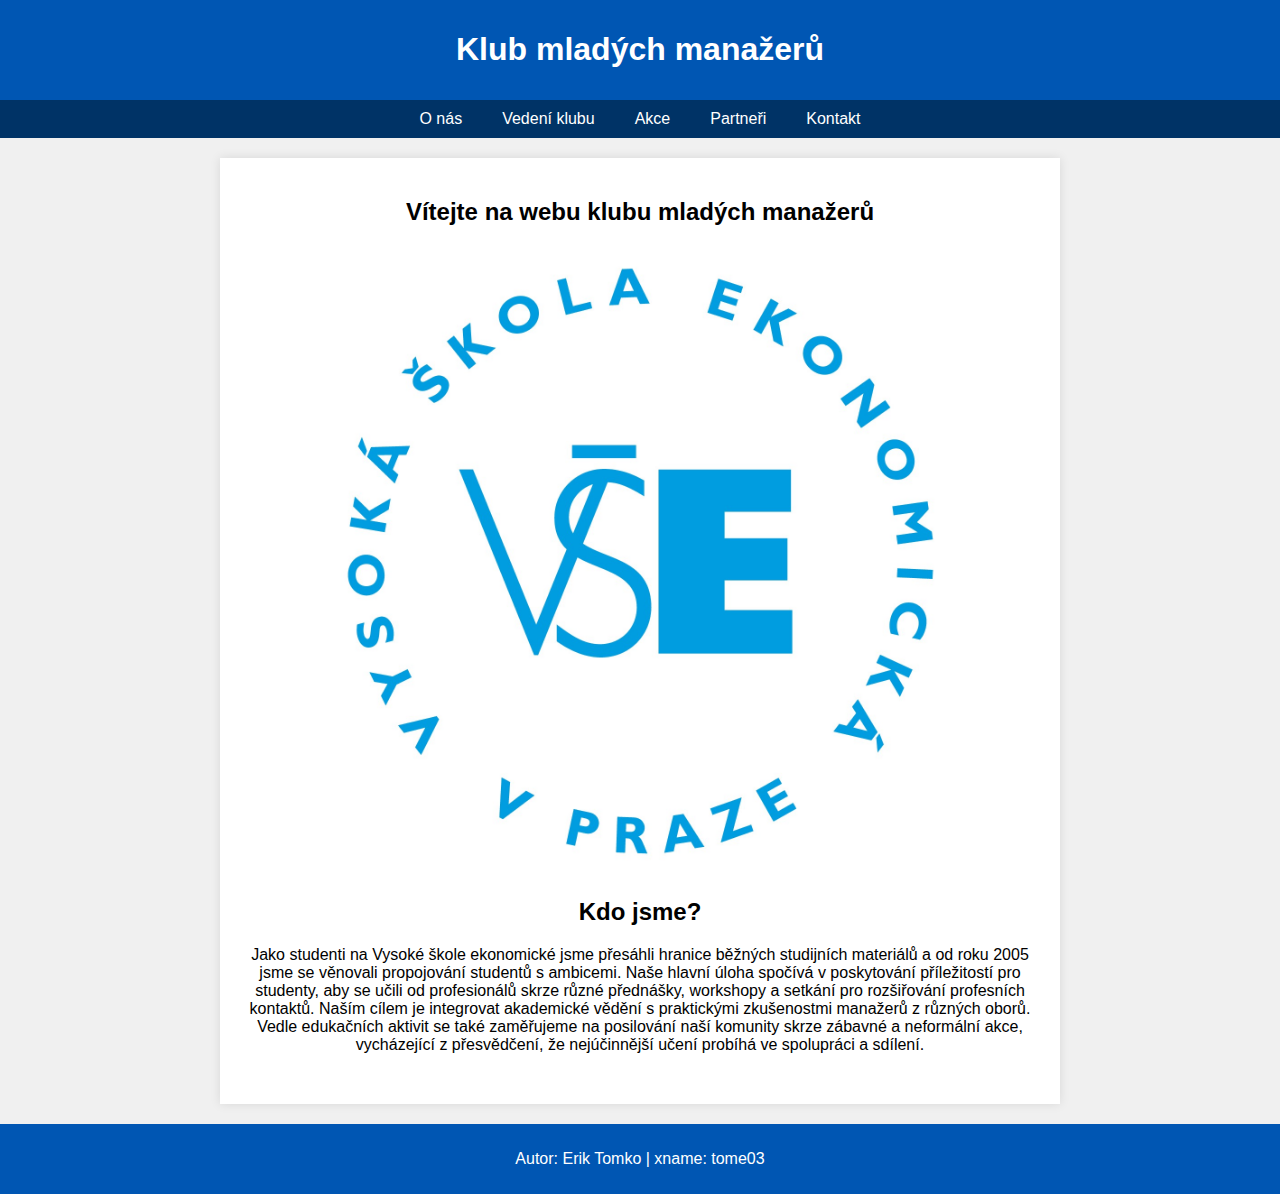
<file: index.html>
<!DOCTYPE html>
<html lang="en">
<head>
  <meta charset="UTF-8">
  <meta name="viewport" content="width=device-width, initial-scale=1.0">
  <link rel="stylesheet" type="text/css" href="index.css">
  <link rel="icon" type="image/x-icon" href="favicon.ico">
  <link rel="apple-touch-icon" sizes="180x180" href="icon.png">
  <title>Klub mladých manažerů</title>

</head>
<body>
<header>
  <h1>Klub mladých manažerů</h1>
</header>

<nav>
  <a href="index.html">O nás</a>
  <a href="clenove.html">Vedení klubu</a>
  <a href="akcie.html">Akce</a>
  <a href="parnteri.html">Partneři</a>
  <a href="kontakt.html">Kontakt</a>
</nav>

<div class="container">
  <section id="about" class="about-section">
    <h2>Vítejte na webu klubu mladých manažerů</h2>
    <img src="vse.jpg" alt="VSE_Praha">

    <h2>Kdo jsme?</h2>
    <p>Jako studenti na Vysoké škole ekonomické jsme přesáhli hranice běžných studijních materiálů a od roku 2005 jsme se věnovali propojování studentů s ambicemi. Naše hlavní úloha spočívá v poskytování příležitostí pro studenty, aby se učili od profesionálů skrze různé přednášky, workshopy a setkání pro rozšiřování profesních kontaktů. Naším cílem je integrovat akademické vědění s praktickými zkušenostmi manažerů z různých oborů. Vedle edukačních aktivit se také zaměřujeme na posilování naší komunity skrze zábavné a neformální akce, vycházející z přesvědčení, že nejúčinnější učení probíhá ve spolupráci a sdílení. </p>
  </section>
</div>

<footer>
  <p>Autor: Erik Tomko | xname: tome03</p>
</footer>
</body>
</html>
</file>
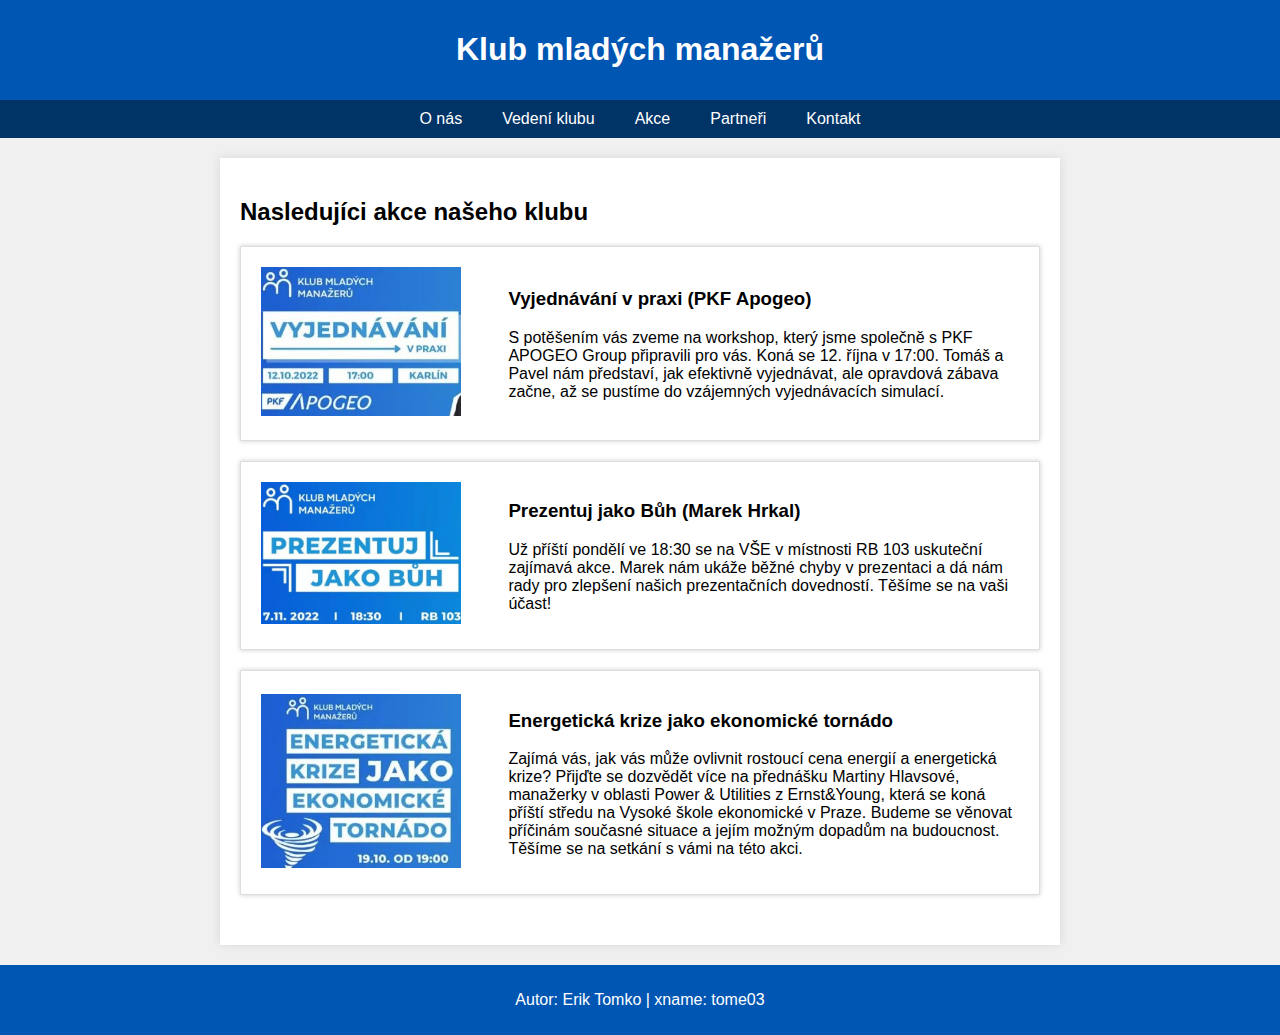
<file: akcie.html>
<!DOCTYPE html>
<html lang="en">
<head>
    <meta charset="UTF-8">
    <meta name="viewport" content="width=device-width, initial-scale=1.0">
    <link rel="stylesheet" type="text/css" href="akcie.css">
    <link rel="icon" type="image/x-icon" href="favicon.ico">
    <link rel="apple-touch-icon" sizes="180x180" href="icon.png">
    <title>KMM - Akce</title>

</head>
<body>
<header>
    <h1>Klub mladých manažerů</h1>
</header>

<nav>
    <a href="index.html">O nás</a>
    <a href="clenove.html">Vedení klubu</a>
    <a href="akcie.html">Akce</a>
    <a href="parnteri.html">Partneři</a>
    <a href="kontakt.html">Kontakt</a>
</nav>

<div class="container">
    <section id="events" class="events-section">
        <h2>Nasledujíci akce našeho klubu</h2>

        <div class="event-card">
            <div class="event-image">
                <img src="apogeo_event.JPG" alt="Akce1" style="width: 200px">
            </div>
            <div class="event-description">
                <h3 class="event-headline">Vyjednávání v praxi (PKF Apogeo)</h3>
                <p>S potěšením vás zveme na workshop, který jsme společně s PKF APOGEO Group připravili pro vás. Koná se 12. října v 17:00. Tomáš a Pavel nám představí, jak efektivně vyjednávat, ale opravdová zábava začne, až se pustíme do vzájemných vyjednávacích simulací.</p>
            </div>
        </div>

        <div class="event-card">
            <div class="event-image">
                <img src="prezentuj.jpg" alt="Akce 2" style="width: 200px">
            </div>
            <div class="event-description">
                <h3 class="event-headline">Prezentuj jako Bůh (Marek Hrkal)</h3>
                <p>Už příští pondělí ve 18:30 se na VŠE v místnosti RB 103 uskuteční zajímavá akce. Marek nám ukáže běžné chyby v prezentaci a dá nám rady pro zlepšení našich prezentačních dovedností. Těšíme se na vaši účast!</p>
            </div>
        </div>

        <div class="event-card">
            <div class="event-image">
                <img src="ey_event.JPG" alt="Akce 3" style="width: 200px" >
            </div>
            <div class="event-description">
                <h3 class="event-headline">Energetická krize jako ekonomické tornádo</h3>
                <p>Zajímá vás, jak vás může ovlivnit rostoucí cena energií a energetická krize? Přijďte se dozvědět více na přednášku Martiny Hlavsové, manažerky v oblasti Power & Utilities z Ernst&Young, která se koná příští středu na Vysoké škole ekonomické v Praze. Budeme se věnovat příčinám současné situace a jejím možným dopadům na budoucnost. Těšíme se na setkání s vámi na této akci. </p>
            </div>
        </div>

    </section>
</div>

<footer>
    <p>Autor: Erik Tomko | xname: tome03</p>
</footer>
</body>
</html>
</file>
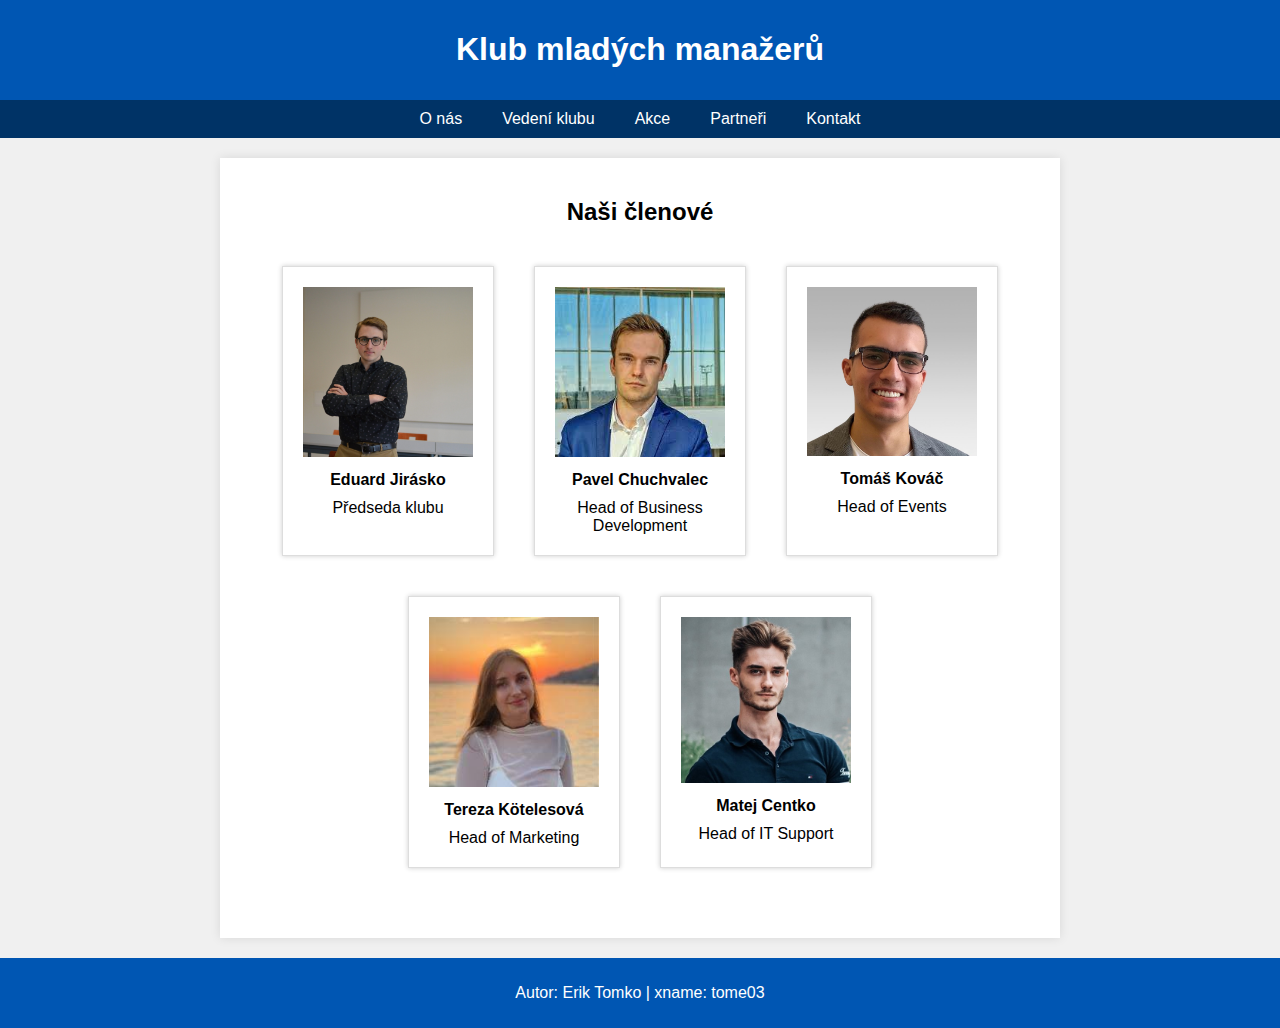
<file: clenove.html>
<!DOCTYPE html>
<html lang="en">
<head>
  <meta charset="UTF-8">
  <meta name="viewport" content="width=device-width, initial-scale=1.0">
    <link rel="stylesheet" type="text/css" href="clenove.css">
  <link rel="icon" type="image/x-icon" href="favicon.ico">
  <link rel="apple-touch-icon" sizes="180x180" href="icon.png">
  <title>KMM - Vedení</title>
</head>
<body>
<header>
  <h1>Klub mladých manažerů</h1>
</header>

<nav>
  <a href="index.html">O nás</a>
  <a href="clenove.html">Vedení klubu</a>
  <a href="akcie.html">Akce</a>
  <a href="parnteri.html">Partneři</a>
  <a href="kontakt.html">Kontakt</a>
</nav>

<div class="container">
  <section id="members" class="members-section">
    <h2>Naši členové</h2>

    <div class="members-row">

      <div class="member-card">
        <img src="edo.jpg" alt="Eduard Jirásko">
        <div class="member-name">Eduard Jirásko</div>
        <div class="member-description">Předseda klubu</div>
      </div>


      <div class="member-card">
        <img src="pavel.jpg" alt="Pavel Chuchvalec">
        <div class="member-name">Pavel Chuchvalec</div>
        <div class="member-description">Head of Business Development</div>
      </div>


      <div class="member-card">
        <img src="tomas.jpg" alt="Tomáš Kováč">
        <div class="member-name">Tomáš Kováč</div>
        <div class="member-description">Head of Events</div>
      </div>
    </div>

    <div class="members-row">

      <div class="member-card">
        <img src="tete.jpg" alt="Tereza Kötelesová ">
        <div class="member-name">Tereza Kötelesová </div>
        <div class="member-description">Head of Marketing</div>
      </div>


      <div class="member-card">
        <img src="matej.jpg" alt="Matej Centko">
        <div class="member-name">Matej Centko</div>
        <div class="member-description">Head of IT Support</div>
      </div>
    </div>
  </section>
</div>

<footer>
  <p>Autor: Erik Tomko | xname: tome03</p>
</footer>
</body>
</html>
</file>
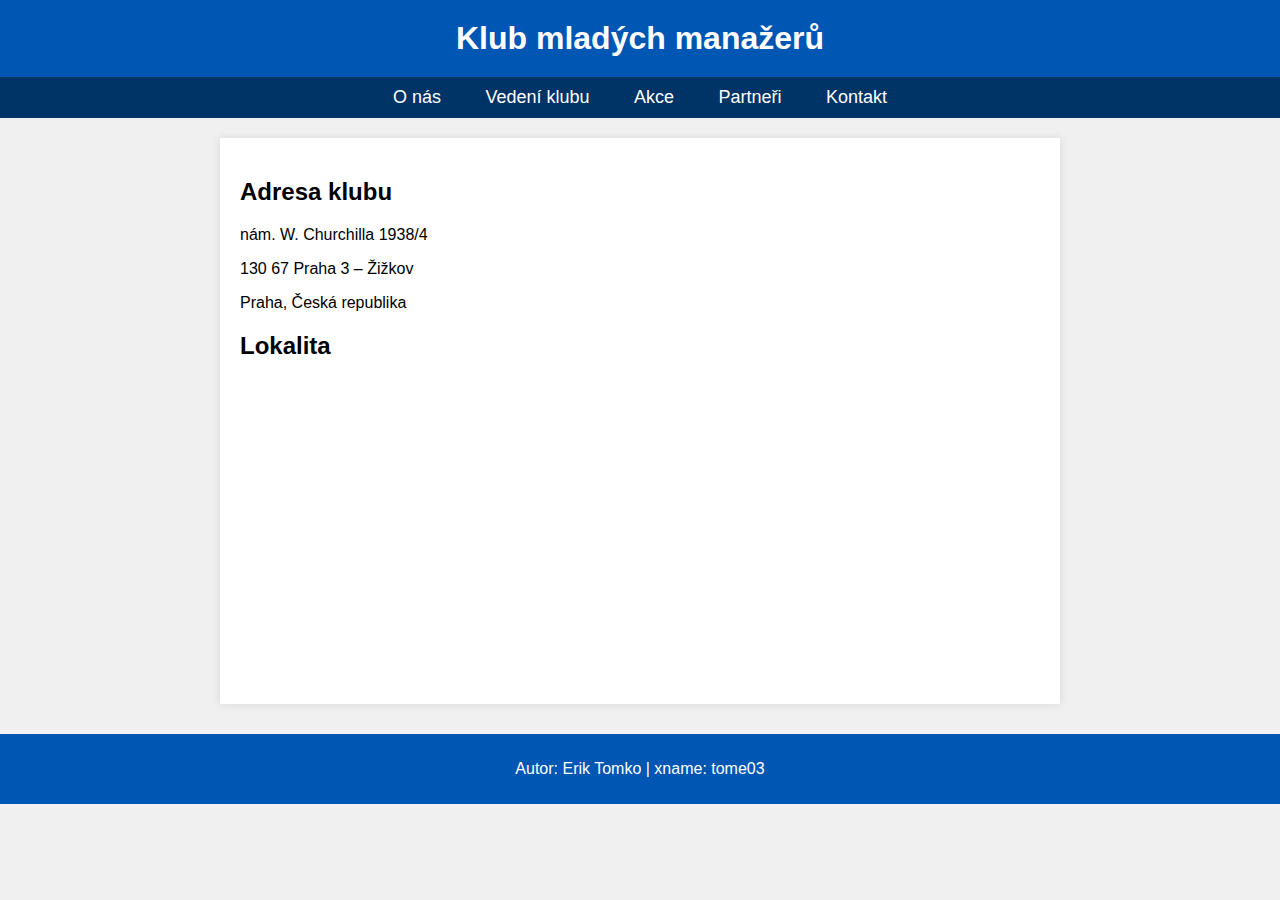
<file: kontakt.html>
<!DOCTYPE html>
<html lang="en">
<head>
  <meta charset="UTF-8">
  <meta name="viewport" content="width=device-width, initial-scale=1.0">
    <link rel="stylesheet" type="text/css" href="kontakt.css">
    <link rel="icon" type="image/x-icon" href="favicon.ico">
    <link rel="apple-touch-icon" sizes="180x180" href="icon.png">
  <title>KMM - Kontakt</title>

</head>
<body>
<header>
  <h1>Klub mladých manažerů</h1>
</header>

<nav>
  <a href="index.html">O nás</a>
  <a href="clenove.html">Vedení klubu</a>
  <a href="akcie.html">Akce</a>
  <a href="parnteri.html">Partneři</a>
  <a href="kontakt.html">Kontakt</a>
</nav>

<div class="container">

    <div class="club-address">
      <h2>Adresa klubu</h2>
      <p>nám. W. Churchilla 1938/4</p>
      <p>130 67 Praha 3 – Žižkov</p>
      <p>Praha, Česká republika</p>
    </div>

    <div class="club-map">
      <h2>Lokalita</h2>
      <iframe src="https://www.google.com/maps/embed?pb=!1m18!1m12!1m3!1d2170.318404684703!2d14.441706316078946!3d50.08397307941979!2m3!1f0!2f0!3f0!3m2!1i1024!2i768!4f13.1!3m3!1m2!1s0x471295129e37a445%3A0x9b0334e2b1f5c3e5!2sUniversity%20of%20Economics%2C%20Prague!5e0!3m2!1sen!2ssk!4v1648003346498!5m2!1sen!2ssk"  style="border:0;" allowfullscreen="" aria-hidden="false" tabindex="0"></iframe>
    </div>
    </div>
  </section>
</div>

<footer>
  <p>Autor: Erik Tomko | xname: tome03</p>
</footer>
</body>
</html>
</file>
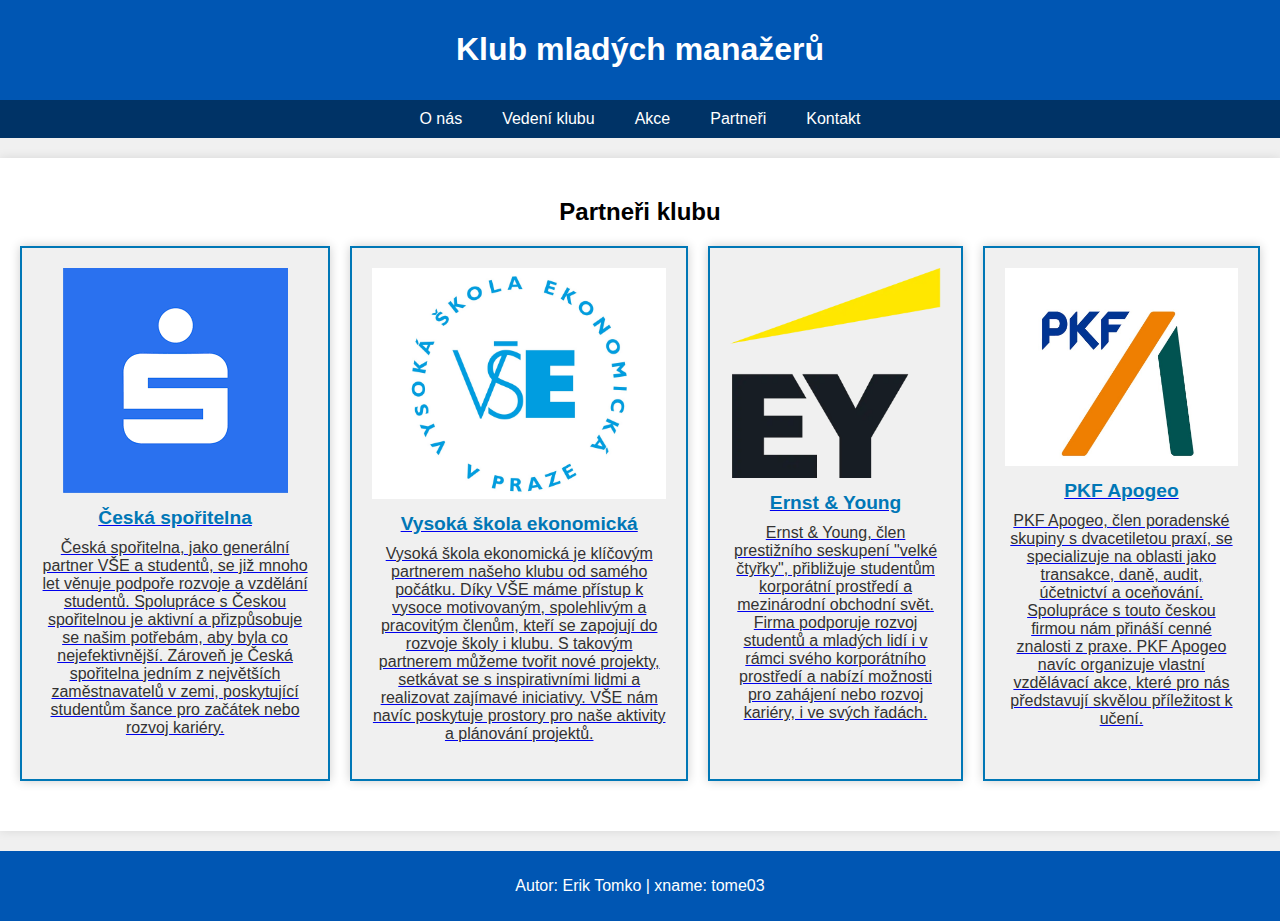
<file: parnteri.html>
<!DOCTYPE html>
<html lang="en">
<head>
  <meta charset="UTF-8">
  <meta name="viewport" content="width=device-width, initial-scale=1.0">
  <link rel="stylesheet" type="text/css" href="partneri.css">
  <link rel="icon" type="image/x-icon" href="favicon.ico">
  <link rel="apple-touch-icon" sizes="180x180" href="icon.png">
  <title>KMM - Partneři</title>

</head>
<body>
<header>
  <h1>Klub mladých manažerů</h1>
</header>

<nav>
  <a href="index.html">O nás</a>
  <a href="clenove.html">Vedení klubu</a>
  <a href="akcie.html">Akce</a>
  <a href="parnteri.html">Partneři</a>
  <a href="kontakt.html">Kontakt</a>
</nav>

<div class="container">
  <section id="sponsors" class="sponsors-section">
    <h2>Partneři klubu</h2>

    <div class="sponsors-container">

      <div class="sponsor-card">
        <a href="https://www.csas.cz/cs/osobni-finance" rel="noopener noreferrer" class="csas">
          <img src="csas.jpg" alt="CSAS" class="sponsor-logo">
          <div class="sponsor-name">Česká spořitelna</div>
          <p class="sponsor-description">Česká spořitelna, jako generální partner VŠE a studentů, se již mnoho let věnuje podpoře rozvoje a vzdělání studentů. Spolupráce s Českou spořitelnou je aktivní a přizpůsobuje se našim potřebám, aby byla co nejefektivnější. Zároveň je Česká spořitelna jedním z největších zaměstnavatelů v zemi, poskytující studentům šance pro začátek nebo rozvoj kariéry.</p>
        </a>
      </div>


      <div class="sponsor-card">
        <a href="https://www.vse.cz" rel="noopener noreferrer" class="vse">
          <img src="vse.jpg" alt="VSE" class="sponsor-logo">
          <div class="sponsor-name">Vysoká škola ekonomická</div>
          <p class="sponsor-description">Vysoká škola ekonomická je klíčovým partnerem našeho klubu od samého počátku. Díky VŠE máme přístup k vysoce motivovaným, spolehlivým a pracovitým členům, kteří se zapojují do rozvoje školy i klubu. S takovým partnerem můžeme tvořit nové projekty, setkávat se s inspirativními lidmi a realizovat zajímavé iniciativy. VŠE nám navíc poskytuje prostory pro naše aktivity a plánování projektů.</p>
        </a>
      </div>


      <div class="sponsor-card">
        <a href="https://www.ey.com/cs_cpopkf" rel="noopener noreferrer" class="ey">
          <img src="ey.jpg" alt="EY" class="sponsor-logo">
          <div class="sponsor-name">Ernst & Young</div>
          <p class="sponsor-description">Ernst & Young, člen prestižního seskupení "velké čtyřky", přibližuje studentům korporátní prostředí a mezinárodní obchodní svět. Firma podporuje rozvoj studentů a mladých lidí i v rámci svého korporátního prostředí a nabízí možnosti pro zahájení nebo rozvoj kariéry, i ve svých řadách.</p>
        </a>
      </div>


      <div class="sponsor-card">
        <a href="https://www.pkfapogeo.cz/" rel="noopener noreferrer" class="apogeo">
          <img src="apogeo.jpg" alt="APOGEO" class="sponsor-logo">
          <div class="sponsor-name">PKF Apogeo</div>
          <p class="sponsor-description">PKF Apogeo, člen poradenské skupiny s dvacetiletou praxí, se specializuje na oblasti jako transakce, daně, audit, účetnictví a oceňování. Spolupráce s touto českou firmou nám přináší cenné znalosti z praxe. PKF Apogeo navíc organizuje vlastní vzdělávací akce, které pro nás představují skvělou příležitost k učení.
          </p>
        </a>
      </div>
    </div>
  </section>
</div>

<footer>
  <p>Autor: Erik Tomko | xname: tome03</p>
</footer>
</body>
</html>
</file>
<file: index.css>
body {
    font-family: Arial, sans-serif;
    margin: 0;
    padding: 0;
    background-color: #f0f0f0;
}

header {
    background-color: #0056b3;
    color: white;
    padding: 10px;
    text-align: center;
}

nav {
    display: flex;
    justify-content: center;
    background-color: #003366;
    padding: 10px;
}

nav a {
    color: white;
    text-decoration: none;
    margin: 0 20px;
}

nav a:hover {
    text-decoration: underline;
}

.container {
    max-width: 800px;
    margin: 20px auto;
    padding: 20px;
    background-color: white;
    box-shadow: 0 0 10px rgba(0, 0, 0, 0.1);
}

.about-section {
    text-align: center;
    margin-bottom: 30px;
}

.about-section img {
    max-width: 100%;
    height: auto;
}

footer {
    background-color: #0056b3;
    color: white;
    text-align: center;
    padding: 10px;
}
</file>
<file: akcie.css>
body {
    font-family: Arial, sans-serif;
    margin: 0;
    padding: 0;
    background-color: #f0f0f0;
}

header {
    background-color: #0056b3;
    color: white;
    padding: 10px;
    text-align: center;
}

nav {
    display: flex;
    justify-content: center;
    background-color: #003366;
    padding: 10px;
}

nav a {
    color: white;
    text-decoration: none;
    margin: 0 20px;
}

nav a:hover {
    text-decoration: underline;
}

.container {
    max-width: 800px;
    margin: 20px auto;
    padding: 20px;
    background-color: white;
    box-shadow: 0 0 10px rgba(0, 0, 0, 0.1);
}

.about-section {
    text-align: center;
    margin-bottom: 30px;
}

.about-section img {
    max-width: 100%;
    height: auto;
}

footer {
    background-color: #0056b3;
    color: white;
    text-align: center;
    padding: 10px;
}
/* CSS Styles (same as previous) */
/* ... */

/* Additional Styles for Events Page */
.events-section {
    margin-bottom: 30px;
}

.event-card {
    display: flex;
    align-items: center;
    border: 1px solid #ddd;
    padding: 20px;
    margin-bottom: 20px;
    background-color: #fff;
    box-shadow: 0 0 5px rgba(0, 0, 0, 0.2);
}

.event-image {
    flex: 0 0 30%; /* Adjust the width of the image column */
    max-width: 100%;
    margin-right: 20px;
}

.event-description {
    flex: 1;
}

.event-headline {
    font-weight: bold;
}
</file>
<file: clenove.css>
body {
    font-family: Arial, sans-serif;
    margin: 0;
    padding: 0;
    background-color: #f0f0f0;
}

header {
    background-color: #0056b3;
    color: white;
    padding: 10px;
    text-align: center;
}

nav {
    display: flex;
    justify-content: center;
    background-color: #003366;
    padding: 10px;
}

nav a {
    color: white;
    text-decoration: none;
    margin: 0 20px;
}

nav a:hover {
    text-decoration: underline;
}

.container {
    max-width: 800px;
    margin: 20px auto;
    padding: 20px;
    background-color: white;
    box-shadow: 0 0 10px rgba(0, 0, 0, 0.1);
}

.about-section {
    text-align: center;
    margin-bottom: 30px;
}

.about-section img {
    max-width: 100%;
    height: auto;
}

footer {
    background-color: #0056b3;
    color: white;
    text-align: center;
    padding: 10px;
}
/* CSS Styles (same as previous) */
/* ... */

/* Additional Styles for Members Page */
.members-section {
    text-align: center;
    margin-bottom: 30px;
}

.members-row {
    display: flex;
    flex-wrap: wrap;
    justify-content: center;
}

.member-card {
    border: 1px solid #ddd;
    padding: 20px;
    margin: 20px;
    background-color: #fff;
    box-shadow: 0 0 5px rgba(0, 0, 0, 0.2);
    flex: 0 0 calc(25% - 30px); /* Three members per row (adjust as needed) */
    max-width: calc(25% - 30px); /* Three members per row (adjust as needed) */
}

.member-card img {
    max-width: 100%;
    height: auto;
}

.member-name {
    font-weight: bold;
    margin-top: 10px;
}

.member-description {
    margin-top: 10px;
}
</file>
<file: kontakt.css>
body, html {
    margin: 0;
    padding: 0;
}

body {
    font-family: Arial, sans-serif;
    background-color: #f0f0f0;
}

/* Header Styles */
header {
    background-color: #0056b3;
    color: white;
    text-align: center;
    padding: 20px 0;
}

header h1 {
    margin: 0;
}

/* Navigation Styles */
nav {
    background-color: #003366;
    text-align: center;
    padding: 10px 0;
}

nav a {
    color: white;
    text-decoration: none;
    margin: 0 20px;
    font-size: 18px;
}

nav a:hover {
    text-decoration: underline;
}

/* Contact Page Styles */
.container {
    max-width: 800px;
    margin: 20px auto;
    padding: 20px;
    background-color: white;
    box-shadow: 0 0 10px rgba(0, 0, 0, 0.1);
}

.contact-section {
    text-align: center;
    margin-bottom: 30px;
}

.club-info {
    text-align: left;
    margin-bottom: 20px;
}

.club-info h2 {
    font-size: 24px;
    color: #0056b3;
}

.club-info p {
    font-size: 16px;
}

.club-address {
    margin-top: 10px;
}

.club-map {
    margin-top: 20px;
}

.club-map iframe {
    width: 100%;
    height: 300px;
    border: none;
}

.contact-form {
    max-width: 400px;
    margin: 0 auto;
}

.contact-form label {
    display: block;
    font-weight: bold;
    margin-bottom: 10px;
}

.contact-form input[type="text"],
.contact-form input[type="email"],
.contact-form textarea {
    width: 100%;
    padding: 10px;
    margin-bottom: 20px;
    border: 1px solid #ccc;
    border-radius: 5px;
    font-size: 16px;
}

.contact-form textarea {
    resize: vertical;
    height: 150px;
}

.contact-form button {
    background-color: #0056b3;
    color: white;
    border: none;
    padding: 10px 20px;
    font-size: 18px;
    cursor: pointer;
}

.contact-form button:hover {
    background-color: #003366;
}

/* Footer Styles */
footer {
    background-color: #0056b3;
    color: white;
    text-align: center;
    padding: 10px;
    margin-top: 30px;
}
</file>
<file: partneri.css>
body {
    font-family: Arial, sans-serif;
    margin: 0;
    padding: 0;
    background-color: #f0f0f0;
}

header {
    background-color: #0056b3;
    color: white;
    padding: 10px;
    text-align: center;
}

nav {
    display: flex;
    justify-content: center;
    background-color: #003366;
    padding: 10px;
}

nav a {
    color: white;
    text-decoration: none;
    margin: 0 20px;
}

nav a:hover {
    text-decoration: underline;
}

.container {
    max-width: 2000px;
    margin: 20px auto;
    padding: 20px;
    background-color: white;
    box-shadow: 0 0 10px rgba(0, 0, 0, 0.1);
}

.about-section {
    text-align: center;
    margin-bottom: 30px;
}

.about-section img {
    max-width: 100%;
    height: auto;
}

footer {
    background-color: #0056b3;
    color: white;
    text-align: center;
    padding: 10px;
}
/* ... (Previous CSS styles) ... */

/* Additional Styles for Sponsors Page */
.sponsors-section {
    text-align: center;
    margin-bottom: 30px;
}

.sponsors-container {
    display: flex;
    justify-content: space-around;
    gap: 20px;
}

.sponsor-card {
    text-align: center;
    border: 2px solid #0077b6; /* Different border color */
    padding: 20px;
    background-color: #f0f0f0; /* Different background color */
    box-shadow: 0 0 10px rgba(0, 0, 0, 0.2);
    max-width: 300px;
}

.sponsor-logo {
    max-width: 100%;
    height: auto;
    margin-bottom: 10px;
}

.sponsor-name {
    font-weight: bold;
    font-size: 1.2rem;
    color: #0077b6; /* Different text color */
}

.sponsor-description {
    margin-top: 10px;
    color: #333; /* Different text color */
}
</file>
